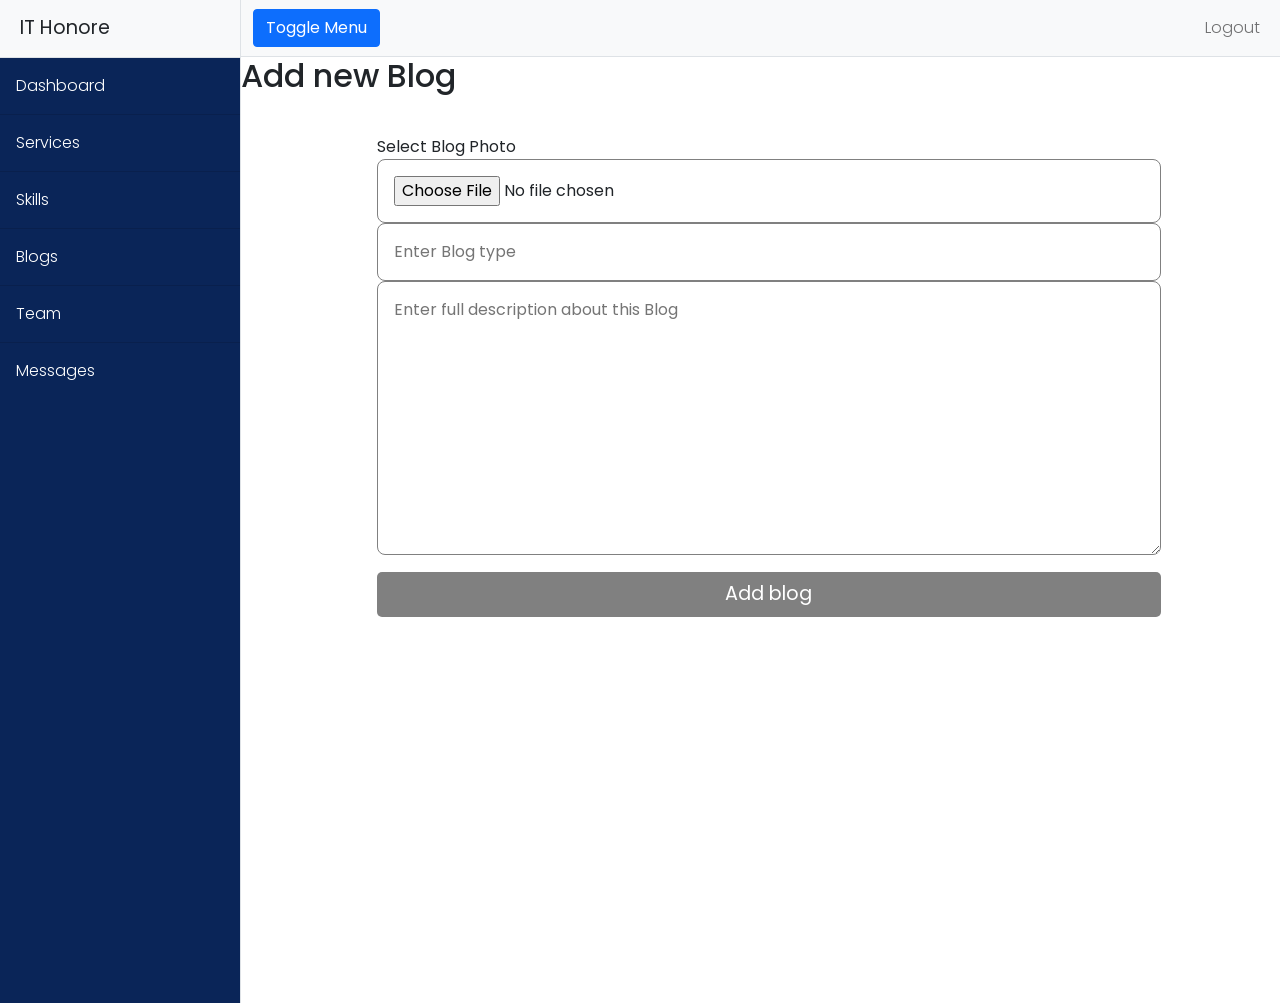
<file: admin/addblog.html>
<!DOCTYPE html>
<html lang="en">
  <head>
      <meta charset="utf-8" />
      <meta name="viewport" content="width=device-width, initial-scale=1, shrink-to-fit=no" />
      <meta name="description" content="" />
      <meta name="author" content="" />
      <link rel="stylesheet" href="css/addblog.css" />
    <link
      rel="stylesheet"
      href="https://cdnjs.cloudflare.com/ajax/libs/font-awesome/6.0.0/css/all.min.css"
      integrity="sha512-9usAa10IRO0HhonpyAIVpjrylPvoDwiPUiKdWk5t3PyolY1cOd4DSE0Ga+ri4AuTroPR5aQvXU9xC6qOPnzFeg=="
      crossorigin="anonymous"
      referrerpolicy="no-referrer"
    />
     <!-- Favicon-->
      <!-- Core theme CSS (includes Bootstrap)-->
      <link href="css/styles.css" rel="stylesheet" />
      <link href="css/style.css" rel="stylesheet" />
      <link rel="stylesheet" type="text/css" href="css/bootstrap.min.css">
      <title>Honore Admin</title>
     
  </head>
  <body>
    <div class="d-flex" id="wrapper">
        <!-- Sidebar-->
        <div class="border-end" id="sidebar-wrapper" style="background-color: #0a2558;">
            <div class="sidebar-heading border-bottom bg-light">IT Honore</div>
            <div class="list-group list-group-flush">
                <a class="list-group-item list-group-item-action list-group-item-light p-3" href="index.html">Dashboard</a>
                <a class="list-group-item list-group-item-action list-group-item-light p-3" href="services.html">Services</a>
                <a class="list-group-item list-group-item-action list-group-item-light p-3" href="skills.html">Skills</a>
                <a class="list-group-item list-group-item-action list-group-item-light p-3" href="blog.html">Blogs</a>
                <a class="list-group-item list-group-item-action list-group-item-light p-3" href="team.html">Team</a>
                <a class="list-group-item list-group-item-action list-group-item-light p-3" href="messages.html">Messages</a>
            </div>
        </div>
       <!-- Page content wrapper-->
        <div id="page-content-wrapper">
            <!-- Top navigation-->
            <nav class="navbar navbar-expand-lg navbar-light bg-light border-bottom">
                <div class="container-fluid">
                    <button class="btn btn-primary" id="sidebarToggle">Toggle Menu</button>
                    <button class="navbar-toggler" type="button" data-bs-toggle="collapse" data-bs-target="#navbarSupportedContent" aria-controls="navbarSupportedContent" aria-expanded="false" aria-label="Toggle navigation"><span class="navbar-toggler-icon"></span></button>
                    <div class="collapse navbar-collapse" id="navbarSupportedContent">
                        <ul class="navbar-nav ms-auto mt-2 mt-lg-0">
                            <li class="nav-item active"><a class="nav-link" href="../index.html">Logout</a></li>
                        </ul>
                    </div>
                </div>
            </nav>
            <!-- Page content-->
            <h2 id="form-title">Add new Blog</h2>
            <div id="page-content-wrapper2">
         
            <section id="admin-content">
          
          <div>
            
             <div class="form-container">













              <form id="personalInfoForm">
                <div class="form-group">
                  <label>Select Blog Photo</label>
<br>

                  <input
                    class="control"
                    type="file"
                    name="image"
                    placeholder=""
                  />
                </div>
                

                <div class="form-group">
                  <input
                    class="control"
                    type="text"
                    name="Type"
                    placeholder="Enter Blog type"
                  />
                </div>
                
                <div class="form-group">
                  <textarea
                    name="Descriptions"
                    class="control"
                    cols="30"
                    rows="10"
                    placeholder="Enter full description about this Blog"
                  ></textarea>
                </div>

                <button class="button text-center width-full">
                 Add blog
                </button>
              </form>
            </div>
          </div>

        </section>
      </div>
      </div>
        </div>
    </div>
    <!-- Bootstrap core JS-->
    <script src="https://cdn.jsdelivr.net/npm/bootstrap@5.1.3/dist/js/bootstrap.bundle.min.js"></script>
    <!-- Core theme JS-->
    <script src="js/valid.js"></script>
  </body>
</html>
</file>
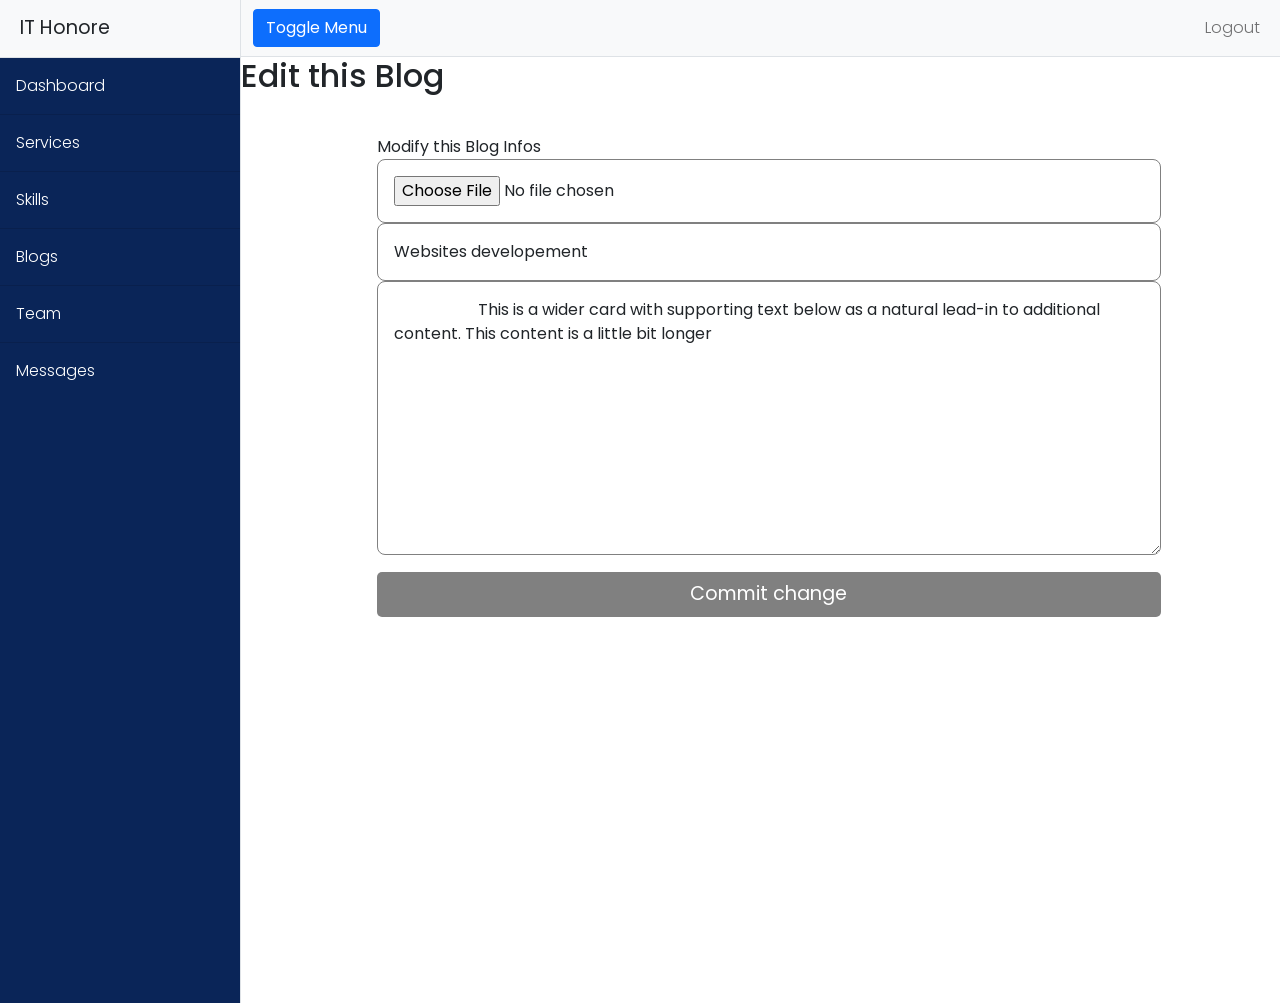
<file: admin/editblog.html>
<!DOCTYPE html>
<html lang="en">
  <head>
      <meta charset="utf-8" />
      <meta name="viewport" content="width=device-width, initial-scale=1, shrink-to-fit=no" />
      <meta name="description" content="" />
      <meta name="author" content="" />
      <link rel="stylesheet" href="css/addblog.css" />
    <link
      rel="stylesheet"
      href="https://cdnjs.cloudflare.com/ajax/libs/font-awesome/6.0.0/css/all.min.css"
      integrity="sha512-9usAa10IRO0HhonpyAIVpjrylPvoDwiPUiKdWk5t3PyolY1cOd4DSE0Ga+ri4AuTroPR5aQvXU9xC6qOPnzFeg=="
      crossorigin="anonymous"
      referrerpolicy="no-referrer"
    />
     <!-- Favicon-->
      <!-- Core theme CSS (includes Bootstrap)-->
      <link href="css/styles.css" rel="stylesheet" />
      <link href="css/style.css" rel="stylesheet" />
      <link rel="stylesheet" type="text/css" href="css/bootstrap.min.css">
      <title>Honore Admin</title>
     
  </head>
  <body>
    <div class="d-flex" id="wrapper">
        <!-- Sidebar-->
        <div class="border-end" id="sidebar-wrapper" style="background-color: #0a2558;">
            <div class="sidebar-heading border-bottom bg-light">IT Honore</div>
            <div class="list-group list-group-flush">
                <a class="list-group-item list-group-item-action list-group-item-light p-3" href="index.html">Dashboard</a>
                <a class="list-group-item list-group-item-action list-group-item-light p-3" href="services.html">Services</a>
                <a class="list-group-item list-group-item-action list-group-item-light p-3" href="skills.html">Skills</a>
                <a class="list-group-item list-group-item-action list-group-item-light p-3" href="blog.html">Blogs</a>
                <a class="list-group-item list-group-item-action list-group-item-light p-3" href="team.html">Team</a>
                <a class="list-group-item list-group-item-action list-group-item-light p-3" href="messages.html">Messages</a>
            </div>
        </div>
       <!-- Page content wrapper-->
        <div id="page-content-wrapper">
            <!-- Top navigation-->
            <nav class="navbar navbar-expand-lg navbar-light bg-light border-bottom">
                <div class="container-fluid">
                    <button class="btn btn-primary" id="sidebarToggle">Toggle Menu</button>
                    <button class="navbar-toggler" type="button" data-bs-toggle="collapse" data-bs-target="#navbarSupportedContent" aria-controls="navbarSupportedContent" aria-expanded="false" aria-label="Toggle navigation"><span class="navbar-toggler-icon"></span></button>
                    <div class="collapse navbar-collapse" id="navbarSupportedContent">
                        <ul class="navbar-nav ms-auto mt-2 mt-lg-0">
                            <li class="nav-item active"><a class="nav-link" href="../index.html">Logout</a></li>
                        </ul>
                    </div>
                </div>
            </nav>
            <!-- Page content-->
            <h2 id="form-title">Edit this Blog</h2>
            <div id="page-content-wrapper2">
         
            <section id="admin-content">
          
          <div>
            
             <div class="form-container">
              <form id="personalInfoForm">
                <div class="form-group">
                  <label>Modify this Blog Infos</label>
<br>

                  <input
                    class="control"
                    type="file"
                    name="image"
                    placeholder=""
                  /> 
                  
                </div>
                

                <div class="form-group">
                  <input
                    class="control"
                    type="text"
                    value="Websites developement"
                    name="Type"
                    placeholder="Enter Blog type"
                  />
                </div>
                
                <div class="form-group">
                  <textarea
                    name="Descriptions"
                    class="control"
                    cols="30"
                    rows="10" aria-valuetext="">
                     This is a wider card with supporting text below as a natural lead-in to additional content. This content is a little bit longer
                  </textarea>
                </div>

                <button class="button text-center width-full">
                 Commit change
                </button>
              </form>
            </div>
          </div>

        </section>
      </div>
      </div>
        </div>
    </div>
    <!-- Bootstrap core JS-->
    <script src="https://cdn.jsdelivr.net/npm/bootstrap@5.1.3/dist/js/bootstrap.bundle.min.js"></script>
    <!-- Core theme JS-->
    <script src="js/valid.js"></script>
  </body>
</html>
</file>
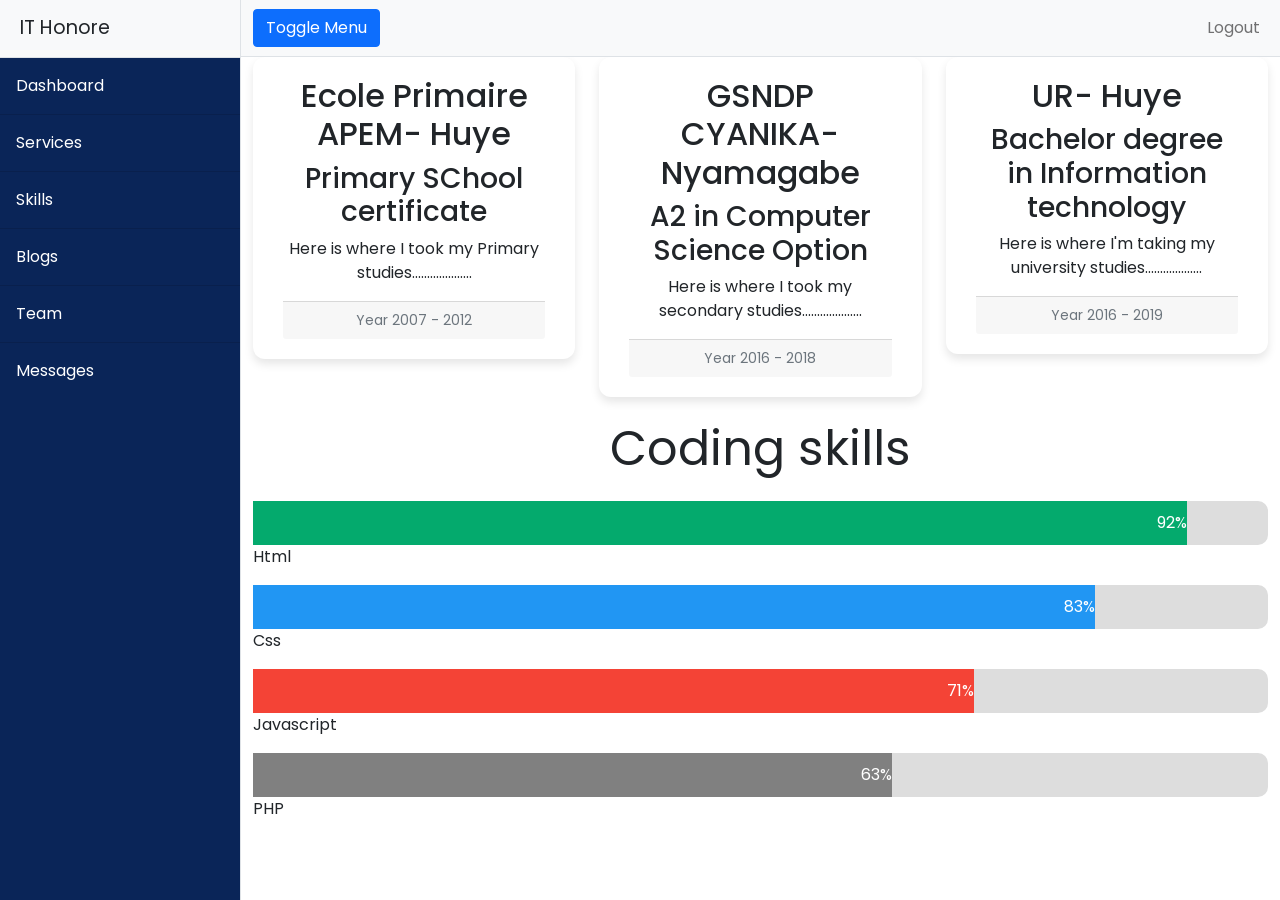
<file: admin/skills.html>
<!DOCTYPE html>
<html lang="en">
    <head>
        <meta charset="utf-8" />
        <meta name="viewport" content="width=device-width, initial-scale=1, shrink-to-fit=no" />
        <meta name="description" content="" />
        <meta name="author" content="" />
        <title>Honore Admin</title>
        <!-- Favicon-->
        <!-- Core theme CSS (includes Bootstrap)-->
        <link href="css/styles.css" rel="stylesheet" />
        <link href="css/style.css" rel="stylesheet" />
        <link rel="stylesheet" type="text/css" href="css/bootstrap.min.css">
        <link rel="stylesheet" type="text/css" href="../css/skill.css">
    </head>
    <body>
        <div class="d-flex" id="wrapper">
            <!-- Sidebar-->
            <div class="border-end" id="sidebar-wrapper" style="background-color: #0a2558;">
                <div class="sidebar-heading border-bottom bg-light">IT Honore</div>
                <div class="list-group list-group-flush">
                    <a class="list-group-item list-group-item-action list-group-item-light p-3" href="index.html">Dashboard</a>
                    <a class="list-group-item list-group-item-action list-group-item-light p-3" href="services.html">Services</a>
                    <a class="list-group-item list-group-item-action list-group-item-light p-3" href="skills.html">Skills</a>
                    <a class="list-group-item list-group-item-action list-group-item-light p-3" href="blog.html">Blogs</a>
                    <a class="list-group-item list-group-item-action list-group-item-light p-3" href="team.html">Team</a>
                    <a class="list-group-item list-group-item-action list-group-item-light p-3" href="messages.html">Messages</a>
                </div>
            </div>
            <!-- Page content wrapper-->
            <div id="page-content-wrapper">
                <!-- Top navigation-->
                <nav class="navbar navbar-expand-lg navbar-light bg-light border-bottom">
                    <div class="container-fluid">
                        <button class="btn btn-primary" id="sidebarToggle">Toggle Menu</button>
                        <button class="navbar-toggler" type="button" data-bs-toggle="collapse" data-bs-target="#navbarSupportedContent" aria-controls="navbarSupportedContent" aria-expanded="false" aria-label="Toggle navigation"><span class="navbar-toggler-icon"></span></button>
                        <div class="collapse navbar-collapse" id="navbarSupportedContent">
                            <ul class="navbar-nav ms-auto mt-2 mt-lg-0">
                                <li class="nav-item active"><a class="nav-link" href="../index.html">Logout</a></li>
                            </ul>
                        </div>
                    </div>
                </nav>
                <!-- Page content-->
                <div class="container-fluid">
                  <div class="row">
                    <div class="col-md-4">
                      <div class="top-sales box">
                        <center>
                          <h2 class="card-title">Ecole Primaire APEM- Huye</h2>
                          <h3>Primary SChool certificate</h3>
                          <p class="card-text">Here is where I took my Primary studies....................</p>
                          <div class="card-footer">
                            <small class="text-muted"><center>Year 2007 - 2012</center></small>
                          </div>
                        </center>
                      </div>
                    </div>
                    <div class="col-md-4">
                      <div class="top-sales box">
                        <center>
                          <h2 class="card-title">GSNDP CYANIKA- Nyamagabe</h2>
                          <h3>A2 in Computer Science Option</h3>
                          <p class="card-text">Here is where I took my secondary studies....................</p>
                          <div class="card-footer">
                            <small class="text-muted"><center>Year 2016 - 2018</center></small>
                          </div>
                        </center>
                      </div>
                    </div>
                    <div class="col-md-4">
                      <div class="top-sales box">
                        <center>
                          <h2 class="card-title">UR- Huye</h2>
                          <h3>Bachelor degree in Information technology</h3>
                          <p class="card-text">Here is where I'm taking my university studies...................</p>
                          <div class="card-footer">
                            <small class="text-muted"><center>Year 2016 - 2019</center></small>
                          </div>
                        </center>

                      </div>

                    </div></div>
                    <p> <center><font size="30" face="aria-label">Coding skills</font></center></p>
                    <div class="container1">
  <div class="skills html">92%</div>
</div>

<p>Html</p>
<div class="container1">
  <div class="skills css">83%</div>
</div>

<p>Css</p>
<div class="container1">
  <div class="skills js">71%</div>
</div>

<p>Javascript</p>
<div class="container1">
  <div class="skills php">63%</div>
</div>
      <p>PHP</p>
                  </div>
                </div>
            </div>
        

        <!-- Bootstrap core JS-->
        <script src="https://cdn.jsdelivr.net/npm/bootstrap@5.1.3/dist/js/bootstrap.bundle.min.js"></script>
        <!-- Core theme JS-->
        <script src="js/scripts.js"></script>
    </body>
</html>
</file>
<file: admin/css/addblog.css>
@import url("https://fonts.googleapis.com/css2?family=Poppins:wght@200;300;400&display=swap");
:root {
  --color-primary: green;
  --color-gray: gray;
  --color-black: #000;
  --color-dark: #222;
  --color-white: #ffffff;
  --color-danger: rgb(219, 136, 136);
  --color-transparent: rgba(0, 0, 0, 0);
  --color-success: rgb(149, 235, 156);
  font-size: 16px;
}

* {
  padding: 0px;
  margin: 0px;
  box-sizing: border-box;
  max-width: 100%;
}

body,
html {
  font-family: "Poppins", sans-serif;
  width: 100%;
  max-width: 100%;
  color: var(--color-gray);
  background-color: var(--color-dark);
}

section {
  padding: 3rem auto;
  min-height: 100vh !important;
}

img {
  opacity: 0.8;
}

.mh-100 {
  min-height: 100vh;
}

img:hover {
  opacity: 1;
}

h1 {
  font-size: 2rem;
  margin: 1rem 0px;
}

h2 {
  font-size: 1.8rem;
  margin: 0.9rem 0px;
}

h3 {
  font-size: 1.6rem;
  margin: 1.6rem 0px;
}

h4 {
  font-size: 1.4rem;
  margin: 1.4rem 0px;
}

h5 {
  font-size: 1.2rem;
  margin: 1.2rem 0px;
  font-weight: 300;
}

p {
  font-size: 1rem;
  line-height: 1.5rem;
  margin: 0.8rem 0px;
  font-weight: 200;
}

a {
  font-weight: 300;
}
a.silent {
  color: inherit;
  text-decoration: none;
}

.heading {
  padding: 3rem 0px;
}
.heading h1,
.heading h2,
.heading h3,
.heading h4 {
  color: var(--color-primary);
}

.py-1 {
  padding-top: 1rem !important;
  padding-bottom: 1rem !important;
}

.py-2 {
  padding-bottom: 2rem !important;
  padding-top: 2rem !important;
}

.py-3 {
  padding-bottom: 3rem !important;
  padding-top: 3rem !important;
}

.px-2 {
  padding-right: 2rem !important;
  padding-left: 2rem !important;
}

.px-1 {
  padding-right: 1rem !important;
  padding-left: 1rem !important;
}

.px-3 {
  padding-right: 3rem !important;
  padding-left: 3rem !important;
}

.my-1 {
  margin-bottom: 1rem;
  margin-top: 1rem;
}

.my-2 {
  margin-bottom: 2rem !important;
  margin-top: 2rem !important;
}

.mb-1 {
  margin-bottom: 1rem;
}

.mb-2 {
  margin-bottom: 2rem;
}

.mr-1 {
  margin-right: 1rem;
}

/* width */
::-webkit-scrollbar {
  width: 0.5rem !important;
  height: 0.3rem;
  border-radius: 4px;
}

/* Track */
::-webkit-scrollbar-track {
  background: transparent;
}

/* Handle */
::-webkit-scrollbar-thumb {
  background: var(--color-gray);
  opacity: 0.5;
  border-radius: 4px;
}

/* Handle on hover */
::-webkit-scrollbar-thumb:hover {
  background: var(--color-primary);
}

.wrapper {
  max-width: 1200px;
  width: 100%;
  margin: auto;
  padding: 0px 1rem;
}
@media (min-width: 480px) {
  .wrapper {
    padding: 0px 1.5rem;
  }
}
@media (min-width: 768px) {
  .wrapper {
    padding: 0px 1.5rem;
  }
}
@media (min-width: 992px) {
  .wrapper {
    padding: 0px 2rem;
  }
}
@media (min-width: 1200px) {
  .wrapper {
    padding: 0px;
  }
}

header {
  display: relative;
  width: 100%;
}

#navbar {
  position: fixed;
  top: 0;
  left: 0;
  width: 100%;
  background-color: var(--color-black);
  backdrop-filter: blur(5px);
  z-index: 4444;
}
#navbar .wrapper {
  flex-direction: row;
  justify-cont5ent: space-between;
  align-items: flex-start;
  overflow: hidden;
}
#navbar .wrapper ul {
  flex-direction: column;
  justify-content: space-between;
  align-items: center;
  transition: 0.5s ease-in-out;
  position: relative;
  top: 2rem;
  flex: 1;
  padding: 0px 0.9rem 2rem 0.9rem;
  width: 100%;
}
#navbar .wrapper ul li {
  padding: 0px 10px 10px 10px;
  list-style: none;
}
#navbar .wrapper ul li a {
  text-decoration: none;
  color: var(--color-gray);
  font-size: 1.2rem;
}
#navbar .wrapper ul li a:hover {
  color: var(--color-primary);
}
#navbar .wrapper #toggler {
  margin-top: 1.8rem;
  padding: 0px 1rem;
}
#navbar .wrapper #toggler i {
  font-size: 2rem;
}
@media (min-width: 768px) {
  #navbar .wrapper {
    flex-direction: row;
    justify-content: space-between;
    align-items: center;
  }
  #navbar .wrapper #toggler {
    display: none;
  }
  #navbar .wrapper ul {
    display: flex !important;
    height: auto !important;
    flex: 1;
    top: 0;
    padding: 0px 0.9rem;
    flex-direction: row;
    justify-content: flex-end;
    align-items: center;
  }
  #navbar .wrapper ul li {
    padding: 0px 10px;
    display: hidden;
    align-self: center;
    justify-self: center;
  }
}
#navbar .wrapper #logo h1 a {
  color: var(--color-primary);
  text-decoration: none;
}
#navbar .height-0 {
  height: 0px;
  overflow: hidden;
  opacity: 0;
}
@media (min-width: 768px) {
  #navbar .height-0 {
    height: auto !important;
    opacity: 1;
  }
}

.margin-nav {
  margin-top: 5rem;
}

.card {
  max-width: 20rem;
  min-width: 20rem;
  width: 20rem;
  margin: 2rem 2rem 2rem 0;
  border-radius: 1rem;
  overflow: hidden;
  box-shadow: 0px 0px 10px rgba(0, 0, 0, 0.2);
  background-color: rgba(0, 0, 0, 0.2);
}
.card .text-container {
  padding: 2rem 1rem;
}
.card:hover {
  box-shadow: 0px 0px 10px rgba(0, 0, 0, 0.5);
}

.hidden {
  display: none;
}

.flex, .flex-row, .flex-column {
  display: flex;
}
.flex-column {
  flex-direction: column;
}
.flex-row {
  flex-direction: row;
}
.flex-wrap {
  flex-wrap: wrap;
  align-items: center;
  justify-content: center;
}
.flex-1 {
  flex: 1;
}
.flex-2 {
  flex: 2;
}

.right {
  float: right;
}

.left {
  float: center;
}

.horizontal-scroll {
  overflow-x: auto;
  max-width: 100%;
}
.horizontal-scroll ::-webkit-scrollbar {
  display: none !important;
}

.width-full {
  width: 100%;
}

.width-half {
  width: 50%;
}

/*  -------------Text-align-------------*/
.text-center {
  text-align: center;
}

.text-justify {
  text-align: justify;
}

.text-left {
  text-align: left;
}

/* --------*/
.text-5 {
  font-size: 2.5rem;
}

.mh-80 {
  min-height: 80vh;
}

.color-primary {
  color: var(--color-primary);
}

.showcase {
  width: 100%;
  min-width: 10rem;
  max-height: 20rem;
}

.work-svg .st17 {
  display: none !important;
  fill: var(--color-primary) !important;
}

.tags {
  font-size: 0.8rem;
  padding: 1rem 0px;
}
.tags span {
  cursor: pointer;
  opacity: 0.6;
  padding: 0.4rem;
  margin-right: 0.6rem;
  border-radius: 0.2rem;
  background-color: var(--color-primary);
  color: var(--color-black);
}
.tags span:hover {
  opacity: 1;
}

.button, .button-danger-inverse, .button-danger, .button-primary-inverse, .button-primary {
  background: gray;
  color: var(--color-white);
  padding: 0.5rem 1.5rem;
  margin: 0.6rem 0px;
  border-radius: 5px;
  border: none;
  font-size: 1.2rem;
  cursor: pointer;
}
.button a, .button-danger-inverse a, .button-danger a, .button-primary-inverse a, .button-primary a {
  color: var(--color-white);
  text-decoration: none;
}
.button-primary {
  background-color: var(--color-primary);
  color: var(--color-gray);
}
.button-primary a {
  color: var(--color-gray);
}
.button-primary:hover {
  background: rgba(var(--color-primary), 0.1);
  border: 1px solid var(--color-primary);
}
.button-primary-inverse {
  background-color: transparent;
  border: 1px solid var(--color-primary);
  color: var(--color-primary) !important;
}
.button-primary-inverse a {
  color: var(--color-primary);
}
.button-danger {
  background-color: var(--color-danger);
  color: var(--color-gray);
}
.button-danger a {
  color: var(--color-gray);
}
.button-danger-inverse {
  background-color: transparent;
  border: 1px solid var(--color-danger);
}
.button-danger-inverse:hover {
  background-color: var(--color-danger);
}

.button-group {
  display: flex;
  flex-direction: row;
  justify-content: space-between;
  align-items: center;
  margin: 0.5rem 0px;
}
.button-group .btn {
  margin: 0.5rem;
}

footer {
  padding: 2rem 0px;
}
footer .social-media-links {
  display: flex;
  padding: 1rem 0;
  flex-direction: row;
  justify-content: center;
  align-items: center;
}
footer .social-media-links li {
  list-style: none;
  padding: 1rem;
}
footer .social-media-links li a {
  text-decoration: none;
  color: var(--color-gray);
}
footer .social-media-links li a:hover {
  color: var(--color-primary);
}

section:nth-child(even) {
  background-color: var(--color-black);
  padding-top: 3rem;
  padding-bottom: 3rem;
}

input,
textarea {
  background: transparent;
  color: inherit;
  padding: 1rem;
  font-size: 1rem;
  resize: none;
  border-radius: 0.5rem;
  margin: 0.5rem 0px;
  outline: none;
  border: 1px solid var(--color-gray);
}
input.control,
textarea.control {
  width: 100%;
}
input:hover input:active, input:focus,
input:hover textarea:active,
textarea:focus,
textarea:hover input:active,
textarea:hover textarea:active {
  outline: 2px solid var(--color-primary);
}

input.error,
textarea.error {
  outline: 2px solid var(--color-danger);
}

input.success,
textarea.success {
  outline: 2px solid var(--color-success);
}

.error-box {
  color: var(--color-danger);
}

.toast {
  position: fixed;
  padding: 20px;
  right: 20px;
  bottom: 20px;
  background: var(--color-black);
  border: 2px solid var(--color-primary);
  color: var(var(--color-white));
}

.animated-bottom {
  animation: from-bottom 500ms ease-in-out;
}

@keyframes from-bottom {
  from {
    transform: translate(0, 100%);
  }
  to {
    transform: translate(0, 0);
  }
}





footer {
  width: 70%;
  float: right;
}

.wrapper {
  position: relative;
}
.wrapper aside,
.wrapper section {
  display: inline;
}

.card {
  width: auto !important;
  margin-left: 70px !important;
  min-width: auto !important;
}
.card.min-10 {
  min-width: 20rem !important;
}

.flex-wrap {
  justify-content: flex-start;
}

#sidebar {
  max-width: 3rem;
  position: relative;
  overflow: hidden;
  height: calc(100vh - 6rem);
}
#sidebar #sidebar-wrapper {
  display: flex;
  margin-top: 0.5rem;
  padding: 1rem;
  overflow-y: auto;
  z-index: 5000;
  height: calc(100vh - 6rem);
  width: inherit;
  position: fixed;
  list-style: none;
  flex-direction: column;
  justify-content: flex-start;
  align-items: flex-start;
}
#sidebar #sidebar-wrapper > :not(#sidebar-toggler) {
  width: 0px;
  display: none;
}
#sidebar #sidebar-wrapper.active {
  max-width: 20rem;
  width: 100%;
  background: var(--color-black);
}
#sidebar #sidebar-wrapper.active > :not(#sidebar-toggler) {
  width: auto;
  display: block;
}
#sidebar #sidebar-wrapper .info {
  padding: 0.5rem;
  display: inline;
  margin-bottom: 3rem;
}
#sidebar #sidebar-wrapper .info .color-primary {
  display: inline;
}
#sidebar #sidebar-wrapper li {
  list-style: none;
  padding: 0.5rem;
  cursor: pointer;
}
#sidebar #sidebar-wrapper .menu-list-item {
  margin: 0px;
}
#sidebar #sidebar-wrapper .menu-list-item .dropdown {
  display: none;
}
#sidebar #sidebar-wrapper .menu-list-item:hover .dropdown {
  display: block;
}
@media (min-width: 768px) {
  #sidebar {
    min-width: 20rem !important;
    max-width: 30%;
  }
  #sidebar #sidebar-wrapper.active {
    background: var(--color-black);
  }
  #sidebar.active {
    min-width: 2rem !important;
  }
}

section#admin-content {
  max-width: 100%;
  width: 100%;
  background: transparent !important;
  padding: 2rem 2rem !important;
}
@media (min-width: 768px) {
  section#admin-content {
    max-width: calc(70% - 3rem);
  }
  section#admin-content.active {
    max-width: calc(100% - 3rem);
    flex: 1 !important;
  }
}

.comment {
  padding: 0.5rem 0px;
}
.comment .comment-wrapper {
  background-color: var(--color-black);
  box-shadow: 1px 1px 1px 1px rgba(0, 0, 0, 0.7);
  flex-direction: row;
  justify-content: center;
  align-items: center;
}
.comment .comment-wrapper .comment-body {
  padding: 0.5rem 1rem;
  flex-direction: column;
  justify-content: space-between;
  align-items: center;
}
.comment .comment-wrapper .comment-body .name,
.comment .comment-wrapper .comment-body .date {
  margin-right: 0.3rem;
  align-self: center;
}
.comment .comment-wrapper .comment-body .comment-body-header {
  flex: 1;
  width: 100%;
  flex-direction: row;
  justify-content: space-between;
  align-items: center;
}
.comment .comment-wrapper .comment-body .comment-body-header .user {
  flex: 1;
  flex-direction: row;
  justify-content: flex-start;
  align-items: center;
}
.comment .comment-wrapper .comment-body .comment-body-header .user .avatar {
  display: flex;
  align-items: center;
  justify-content: center;
  background: black;
  min-width: 2rem;
  max-width: 2rem;
  min-height: 2rem;
  max-height: 2rem;
  border-radius: 0%;
  text-align: center;
}

.card:nth-last-child(1) {
  margin-right: 100px;
}

.flex-between {
  justify-content: space-between;
}
</file>
<file: admin/css/style.css>
/* Googlefont Poppins CDN Link */
@import url('https://fonts.googleapis.com/css2?family=Poppins:wght@200;300;400;500;600;700&display=swap');

*{
  margin: 0;
  padding: 0;
  box-sizing: border-box;
  font-family: 'Poppins', sans-serif;
}
.sidebar{
  position: fixed;
  height: 100%;
  width: 240px;
  background: #0A2558;
  transition: all 0.5s ease;
}
.sidebar.active{
  width: 60px;
}
.sidebar .logo-details{
  height: 80px;
  display: flex;
  align-items: center;
}
.sidebar .logo-details i{
  font-size: 28px;
  font-weight: 500;
  color: #fff;
  min-width: 60px;
  text-align: center
}
.sidebar .logo-details .logo_name{
  color: #fff;
  font-size: 24px;
  font-weight: 500;
}
.sidebar .nav-links{
  margin-top: 10px;
}
.sidebar .nav-links li{
  position: relative;
  list-style: none;
  height: 50px;
}
.sidebar .nav-links li a{
  height: 100%;
  width: 100%;
  display: flex;
  align-items: center;
  text-decoration: none;
  transition: all 0.4s ease;
}
.sidebar .nav-links li a.active{
  background: #081D45;
}
.sidebar .nav-links li a:hover{
  background: #081D45;
}
.sidebar .nav-links li i{
  min-width: 60px;
  text-align: center;
  font-size: 18px;
  color: #fff;
}
.sidebar .nav-links li a .links_name{
  color: #fff;
  font-size: 15px;
  font-weight: 400;
  white-space: nowrap;
}
.sidebar .nav-links .log_out{
  position: absolute;
  bottom: 0;
  width: 100%;
}
.home-section{
  position: relative;
  background: #f5f5f5;
  min-height: 100vh;
  width: calc(100% - 240px);
  left: 240px;
  transition: all 0.5s ease;
}
.sidebar.active ~ .home-section{
  width: calc(100% - 60px);
  left: 60px;
}
.home-section nav{
  display: flex;
  justify-content: space-between;
  height: 80px;
  background: #fff;
  display: flex;
  align-items: center;
  position: fixed;
  width: calc(100% - 240px);
  left: 240px;
  z-index: 100;
  padding: 0 20px;
  box-shadow: 0 1px 1px rgba(0, 0, 0, 0.1);
  transition: all 0.5s ease;
}
.sidebar.active ~ .home-section nav{
  left: 60px;
  width: calc(100% - 60px);
}
.home-section nav .sidebar-button{
  display: flex;
  align-items: center;
  font-size: 24px;
  font-weight: 500;
}
nav .sidebar-button i{
  font-size: 35px;
  margin-right: 10px;
}
.home-section nav .search-box{
  position: relative;
  height: 50px;
  max-width: 550px;
  width: 100%;
  margin: 0 20px;
}
nav .search-box input{
  height: 100%;
  width: 100%;
  outline: none;
  background: #F5F6FA;
  border: 2px solid #EFEEF1;
  border-radius: 6px;
  font-size: 18px;
  padding: 0 15px;
}
nav .search-box .bx-search{
  position: absolute;
  height: 40px;
  width: 40px;
  background: #2697FF;
  right: 5px;
  top: 50%;
  transform: translateY(-50%);
  border-radius: 4px;
  line-height: 40px;
  text-align: center;
  color: #fff;
  font-size: 22px;
  transition: all 0.4 ease;
}
.home-section nav .profile-details{
  display: flex;
  align-items: center;
  background: #F5F6FA;
  border: 2px solid #EFEEF1;
  border-radius: 6px;
  height: 50px;
  min-width: 190px;
  padding: 0 15px 0 2px;
}
nav .profile-details img{
  height: 40px;
  width: 40px;
  border-radius: 6px;
  object-fit: cover;
}
nav .profile-details .admin_name{
  font-size: 15px;
  font-weight: 500;
  color: #333;
  margin: 0 10px;
  white-space: nowrap;
}
nav .profile-details i{
  font-size: 25px;
  color: #333;
}
.home-section .home-content{
  position: relative;
  padding-top: 104px;
}
.home-content .overview-boxes{
  display: flex;
  align-items: center;
  justify-content: space-between;
  flex-wrap: wrap;
  padding: 0 20px;
  margin-bottom: 26px;
}
.overview{
  display: flex;
  align-items: center;
  justify-content: space-between;
  flex-wrap: wrap;
  padding: 0 20px;
  margin-bottom: 26px;
}
.overview-boxes .box{
  display: flex;
  align-items: center;
  justify-content: center;
  width: calc(100% / 4 - 15px);
  background: #fff;
  padding: 15px 14px;
  border-radius: 12px;
  box-shadow: 0 5px 10px rgba(0,0,0,0.1);
}
.overview .box{
  display: flex;
  align-items: center;
  justify-content: center;
  /*width: calc(100% / 4 - 15px);*/
  background: #fff;
  padding: 8px 85px;
  border-radius: 12px;
  box-shadow: 0 5px 10px rgba(0,0,0,0.1);
}
.overview-boxes .box-topic{
  font-size: 20px;
  font-weight: 500;
}
.overview .box-topic{
  font-size: 20px;
  font-weight: 500;
}
.box .number{
  display: inline-block;
  font-size: 35px;
  margin-top: -6px;
  font-weight: 500;
}
.box .indicator{
  display: flex;
  align-items: center;
}
.box .indicator i{
  height: 20px;
  width: 20px;
  background: #8FDACB;
  line-height: 20px;
  text-align: center;
  border-radius: 50%;
  color: #fff;
  font-size: 20px;
  margin-right: 5px;
}
.box .indicator i.down{
  background: #e87d88;
}
.box .indicator .text{
  font-size: 12px;
}
.box .cart{
  display: inline-block;
  font-size: 32px;
  height: 50px;
  width: 50px;
  background: #cce5ff;
  line-height: 50px;
  text-align: center;
  color: #66b0ff;
  border-radius: 12px;
  margin: -15px 0 0 6px;
}
.home-content .box .cart.two{
   color: #2BD47D;
   background: #C0F2D8;
 }
.home-content .box .cart.three{
   color: #ffc233;
   background: #ffe8b3;
 }
.home-content .box .cart.four{
   color: #e05260;
   background: #f7d4d7;
 }
.home-content .total-order{
  font-size: 20px;
  font-weight: 500;
}
.home-content .sales-boxes{
  display: flex;
  justify-content: space-between;
  /* padding: 0 20px; */
}

/* left box */
.recent-sales{
  width: 100%;
  background: #fff;
  padding: 20px 30px;
  margin: 0 20px;
  border-radius: 12px;
  box-shadow: 0 5px 10px rgba(0, 0, 0, 0.1);
}
.home-content .sales-boxes .sales-details{
  display: flex;
  align-items: center;
  justify-content: space-between;
}
.box .title{
  font-size: 24px;
  font-weight: 500;
  /* margin-bottom: 10px; */
}
.sales-boxes .sales-details li.topic{
  font-size: 20px;
  font-weight: 500;
}
.sales-boxes .sales-details li{
  list-style: none;
  margin: 8px 0;
}
.sales-boxes .sales-details li a{
  font-size: 18px;
  color: #333;
  font-size: 400;
  text-decoration: none;
}
.sales-boxes .box .button{
  width: 100%;
  display: flex;
  justify-content: flex-end;
}
.sales-boxes .box .button a{
  color: #fff;
  background: #0A2558;
  padding: 4px 12px;
  font-size: 15px;
  font-weight: 400;
  border-radius: 4px;
  text-decoration: none;
  transition: all 0.3s ease;
}
.sales-boxes .box .button a:hover{
  background:  #0d3073;
}

/* Right box */
.top-sales{
  width: 100%;
  background: #fff;
  padding: 20px 30px;
  margin: 0 20px 0 0;
  border-radius: 12px;
  box-shadow: 0 5px 10px rgba(0, 0, 0, 0.1);
}
.sales-boxes .top-sales li{
  display: flex;
  align-items: center;
  justify-content: space-between;
  margin: 10px 0;
}
.sales-boxes .top-sales li a img{
  height: 40px;
  width: 40px;
  object-fit: cover;
  border-radius: 12px;
  margin-right: 10px;
  background: #333;
}
.sales-boxes .top-sales li a{
  display: flex;
  align-items: center;
  text-decoration: none;
}
.sales-boxes .top-sales li .product,
.price{
  font-size: 17px;
  font-weight: 400;
  color: #333;
}
/* Responsive Media Query */
@media all (max-width: 1240px) {
  .sidebar{
    width: 60px;
  }
  .sidebar.active{
    width: 220px;
  }
  .home-section{
    width: calc(100% - 60px);
    left: 60px;
  }
  .sidebar.active ~ .home-section{
    /* width: calc(100% - 220px); */
    overflow: hidden;
    left: 220px;
  }
  .home-section nav{
    width: calc(100% - 60px);
    left: 60px;
  }
  .sidebar.active ~ .home-section nav{
    width: calc(100% - 220px);
    left: 220px;
  }
}
@media all (max-width: 1150px) {
  .home-content .sales-boxes{
    flex-direction: column;
  }
  .home-content .sales-boxes .box{
    width: 100%;
    overflow-x: scroll;
    margin-bottom: 30px;
  }
  .home-content .sales-boxes .top-sales{
    margin: 0;
  }
}
@media (max-width: 1000px) {
  .overview-boxes .box{
    width: calc(100% / 2 - 15px);
    margin-bottom: 15px;
  }
}
@media (max-width: 700px) {
  nav .sidebar-button .dashboard,
  nav .profile-details .admin_name,
  nav .profile-details i{
    display: none;
  }
  .home-section nav .profile-details{
    height: 50px;
    min-width: 40px;
  }
  .home-content .sales-boxes .sales-details{
    width: 560px;
  }
}
@media (max-width: 550px) {
  .overview-boxes .box{
    width: 100%;
    margin-bottom: 15px;
  }
  .sidebar.active ~ .home-section nav .profile-details{
    display: none;
  }
}
</file>
<file: css/skill.css>
/* Make sure that padding behaves as expected */
* {box-sizing:border-box}

/* Container for skill bars */
.container1 {
  width: 100%; /* Full width */
  background-color: #ddd; /* Grey background */
  border-radius: 10px;
}

.skills {
  text-align: right; /* Right-align text */
  padding-top: 10px; /* Add top padding */
  padding-bottom: 10px; /* Add bottom padding */
  color: white; /* White text color */
}

.html {width: 92%; background-color: #04AA6D;} /* Green */
.css {width: 83%; background-color: #2196F3;} /* Blue */
.js {width: 71%; background-color: #f44336;} /* Red */
.php {width: 63%; background-color: #808080;} /* Dark Grey */
</file>
